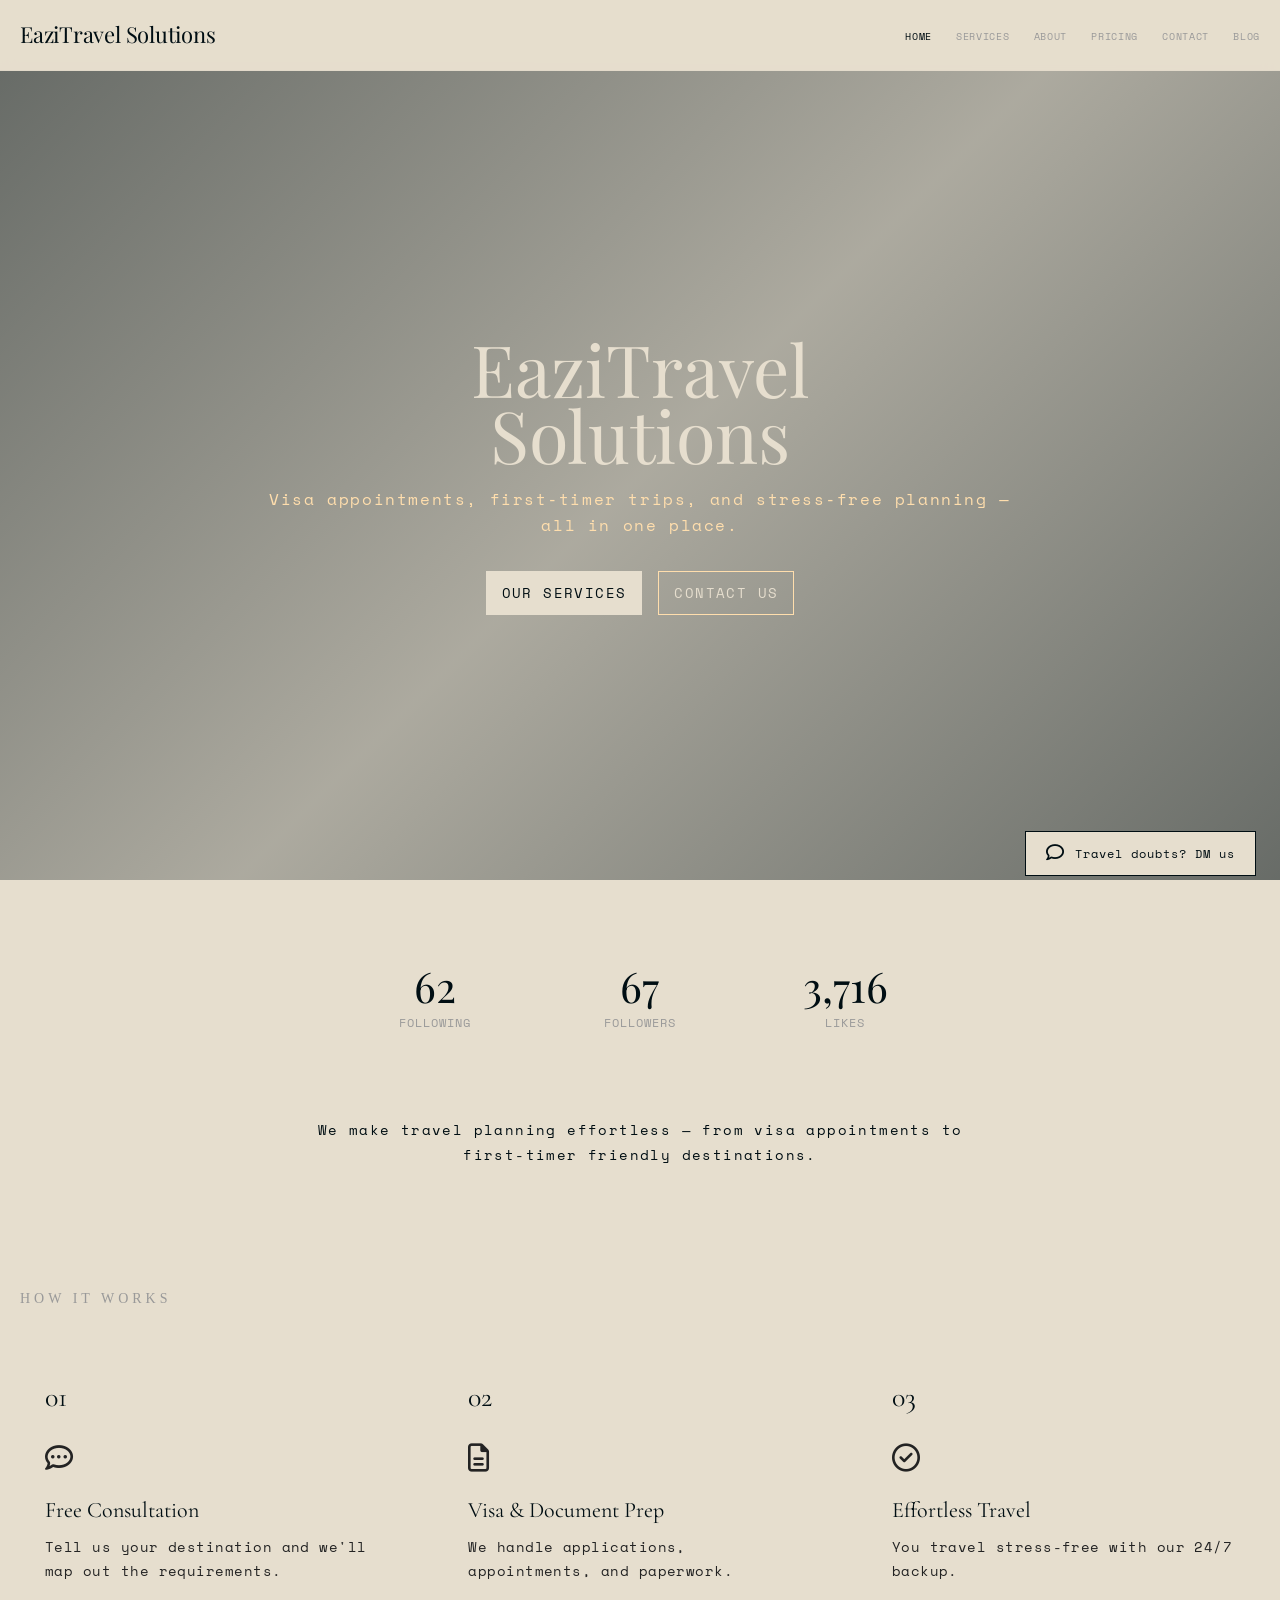
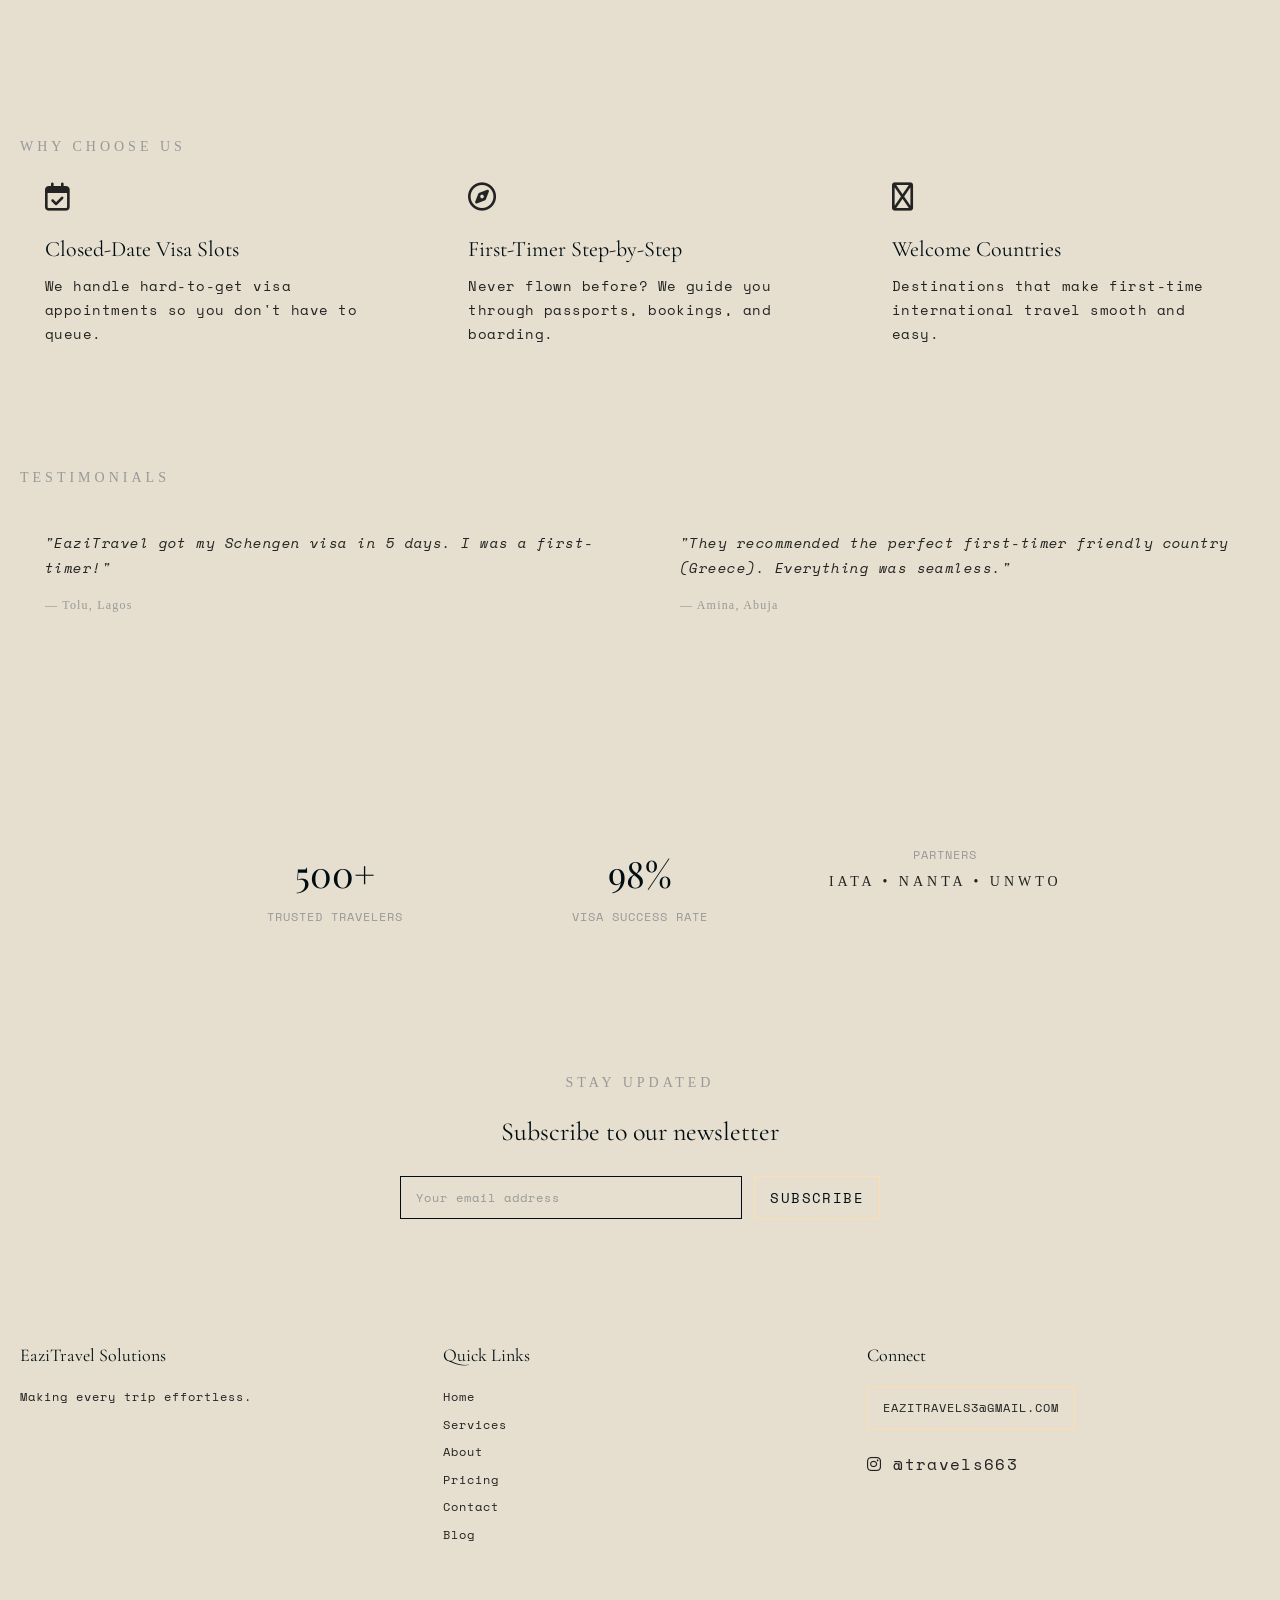
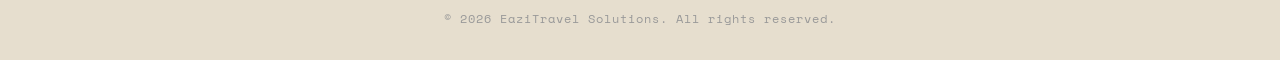
<file: index.html>
<!DOCTYPE html>
<html lang="en">
<head>
  <meta charset="UTF-8">
  <meta name="viewport" content="width=device-width, initial-scale=1.0">
  <title>EaziTravel Solutions — Travel Consultancy, Visa Appointments &amp; First-Timer Guidance</title>
  <meta name="description" content="EaziTravel Solutions: expert travel consultancy for first-timers. Visa appointments, closed-date bookings, and stress-free trip planning. Based in Lagos, serving global travelers.">
  <meta property="og:image" content="https://images.unsplash.com/photo-1778509391861-01926717d1fc?auto=format&fit=crop&w=1200&h=630&q=80">
  <link rel="stylesheet" href="https://cdnjs.cloudflare.com/ajax/libs/font-awesome/6.5.1/css/all.min.css">
  <link href="https://fonts.googleapis.com/css2?family=Playfair+Display:ital@0;1&family=Space+Mono&family=Cormorant+Garamond:ital@0;1&display=swap" rel="stylesheet">
  <link rel="stylesheet" href="styles.css">
  <script type="application/ld+json">
  {
    "@context": "https://schema.org",
    "@type": "LocalBusiness",
    "name": "EaziTravel Solutions",
    "description": "Travel & tour consultancy specializing in visa appointments, first-timer guidance, and stress-free trip planning.",
    "url": "https://eazitravelsolutions.com",
    "email": "Eazitravels3@gmail.com",
    "areaServed": "Nigeria",
    "contactPoint": {
      "@type": "ContactPoint",
      "contactType": "customer service",
      "email": "Eazitravels3@gmail.com"
    },
    "sameAs": [
      "https://instagram.com/travels663"
    ]
  }
  </script>
</head>
<body>

<header class="site-header">
  <nav class="navbar">
    <div class="logo"><a href="index.html">EaziTravel Solutions</a></div>
    <button class="hamburger" aria-label="Toggle navigation menu">
      <span></span>
      <span></span>
      <span></span>
    </button>
    <ul class="nav-links">
      <li><a href="index.html" class="active">Home</a></li>
      <li><a href="services.html">Services</a></li>
      <li><a href="about.html">About</a></li>
      <li><a href="pricing.html">Pricing</a></li>
      <li><a href="contact.html">Contact</a></li>
      <li><a href="blog.html">Blog</a></li>
    </ul>
  </nav>
</header>

<main class="page-wrapper">

  <!-- Hero -->
  <section class="hero" style="background-image: url('https://images.unsplash.com/photo-1755307739588-0bf45e1e1ed6?auto=format&fit=crop&w=1920&h=1080&q=80')">
    <div class="hero-content">
      <h1 class="hero-headline">EaziTravel<br>Solutions</h1>
      <p class="hero-subhead" style="color: var(--color-amber-glaze);">Visa appointments, first‑timer trips, and stress‑free planning — all in one place.</p>
      <div class="hero-actions">
        <a href="services.html" class="btn-filled btn-hero-filled">Our Services</a>
        <a href="contact.html" class="btn-outlined btn-hero-outlined">Contact Us</a>
      </div>
    </div>
  </section>

  <!-- Social Stats -->
  <div class="container">
    <div class="social-stats">
      <div class="stat-card">
        <div class="stat-number">62</div>
        <div class="stat-label">Following</div>
      </div>
      <div class="stat-card">
        <div class="stat-number">67</div>
        <div class="stat-label">Followers</div>
      </div>
      <div class="stat-card">
        <div class="stat-number">3,716</div>
        <div class="stat-label">Likes</div>
      </div>
    </div>
  </div>

  <!-- Intro -->
  <div class="container">
    <p class="intro-text">We make travel planning effortless — from visa appointments to first-timer friendly destinations.</p>
  </div>

  <!-- How It Works -->
  <section class="section">
    <div class="container">
      <div class="section-label">How It Works</div>
      <div class="steps-grid">
        <div class="step-card">
          <div class="step-number">01</div>
          <div class="feature-icon"><i class="fa-regular fa-comment-dots"></i></div>
          <h3 class="feature-title">Free Consultation</h3>
          <p class="feature-desc">Tell us your destination and we'll map out the requirements.</p>
        </div>
        <div class="step-card">
          <div class="step-number">02</div>
          <div class="feature-icon"><i class="fa-regular fa-file-lines"></i></div>
          <h3 class="feature-title">Visa &amp; Document Prep</h3>
          <p class="feature-desc">We handle applications, appointments, and paperwork.</p>
        </div>
        <div class="step-card">
          <div class="step-number">03</div>
          <div class="feature-icon"><i class="fa-regular fa-circle-check"></i></div>
          <h3 class="feature-title">Effortless Travel</h3>
          <p class="feature-desc">You travel stress-free with our 24/7 backup.</p>
        </div>
      </div>
    </div>
  </section>

  <!-- Why Choose Us -->
  <section class="section">
    <div class="container">
      <div class="section-label">Why Choose Us</div>
      <div class="features-grid">
        <div class="feature-card">
          <div class="feature-icon"><i class="fa-regular fa-calendar-check"></i></div>
          <h3 class="feature-title">Closed-Date Visa Slots</h3>
          <p class="feature-desc">We handle hard-to-get visa appointments so you don't have to queue.</p>
        </div>
        <div class="feature-card">
          <div class="feature-icon"><i class="fa-regular fa-compass"></i></div>
          <h3 class="feature-title">First-Timer Step-by-Step</h3>
          <p class="feature-desc">Never flown before? We guide you through passports, bookings, and boarding.</p>
        </div>
        <div class="feature-card">
          <div class="feature-icon"><i class="fa-regular fa-globe"></i></div>
          <h3 class="feature-title">Welcome Countries</h3>
          <p class="feature-desc">Destinations that make first-time international travel smooth and easy.</p>
        </div>
      </div>
    </div>
  </section>

  <!-- Testimonials -->
  <section class="section">
    <div class="container">
      <div class="section-label">Testimonials</div>
      <div class="testimonials-grid">
        <div class="testimonial-card">
          <p class="testimonial-quote">"EaziTravel got my Schengen visa in 5 days. I was a first-timer!"</p>
          <p class="testimonial-author">— Tolu, Lagos</p>
        </div>
        <div class="testimonial-card">
          <p class="testimonial-quote">"They recommended the perfect first-timer friendly country (Greece). Everything was seamless."</p>
          <p class="testimonial-author">— Amina, Abuja</p>
        </div>
      </div>
    </div>
  </section>

  <!-- Trust Banner -->
  <section class="section" style="padding-bottom:0;">
    <div class="container">
      <div class="trust-grid">
        <div class="trust-card">
          <div class="trust-number">500+</div>
          <div class="trust-label">Trusted Travelers</div>
        </div>
        <div class="trust-card">
          <div class="trust-number">98%</div>
          <div class="trust-label">Visa Success Rate</div>
        </div>
        <div class="trust-card">
          <div class="trust-label" style="margin-bottom:6px;">Partners</div>
          <div class="trust-partners">IATA &bull; NANTA &bull; UNWTO</div>
        </div>
      </div>
    </div>
  </section>

  <!-- Newsletter -->
  <section class="newsletter">
    <div class="container">
      <p class="newsletter-label">Stay Updated</p>
      <h2 class="newsletter-title">Subscribe to our newsletter</h2>
      <form class="newsletter-form" id="newsletterForm">
        <input type="email" placeholder="Your email address" required aria-label="Email address">
        <button type="submit" class="btn-outlined amber-link">Subscribe</button>
      </form>
    </div>
  </section>

</main>

<footer class="site-footer">
  <div class="container">
    <div class="footer-grid">
      <div class="footer-col">
        <h4>EaziTravel Solutions</h4>
        <p>Making every trip effortless.</p>
      </div>
      <div class="footer-col">
        <h4>Quick Links</h4>
        <div class="footer-links">
          <a href="index.html">Home</a>
          <a href="services.html">Services</a>
          <a href="about.html">About</a>
          <a href="pricing.html">Pricing</a>
          <a href="contact.html">Contact</a>
          <a href="blog.html">Blog</a>
        </div>
      </div>
      <div class="footer-col">
        <h4>Connect</h4>
        <a href="mailto:Eazitravels3@gmail.com" class="btn-outlined amber-link" style="display:inline-block;margin-bottom:12px;font-size:12px;">Eazitravels3@gmail.com</a>
        <a href="https://instagram.com/travels663" target="_blank" rel="noopener noreferrer" style="display:block;margin-top:8px;font-size:16px;"><i class="fa-brands fa-instagram"></i> @travels663</a>
      </div>
    </div>
    <div class="footer-bottom">
      &copy; 2026 EaziTravel Solutions. All rights reserved.
    </div>
  </div>
</footer>

<!-- Chat bubble -->
<div class="chat-bubble">
  <a href="https://instagram.com/travels663" target="_blank" rel="noopener noreferrer">
    <i class="fa-regular fa-comment"></i> Travel doubts? DM us
  </a>
</div>

<!-- Back to top -->
<button id="backToTop" class="back-to-top" aria-label="Back to top">
  <i class="fa-solid fa-arrow-up"></i>
</button>

<script src="script.js"></script>
</body>
</html>
</file>
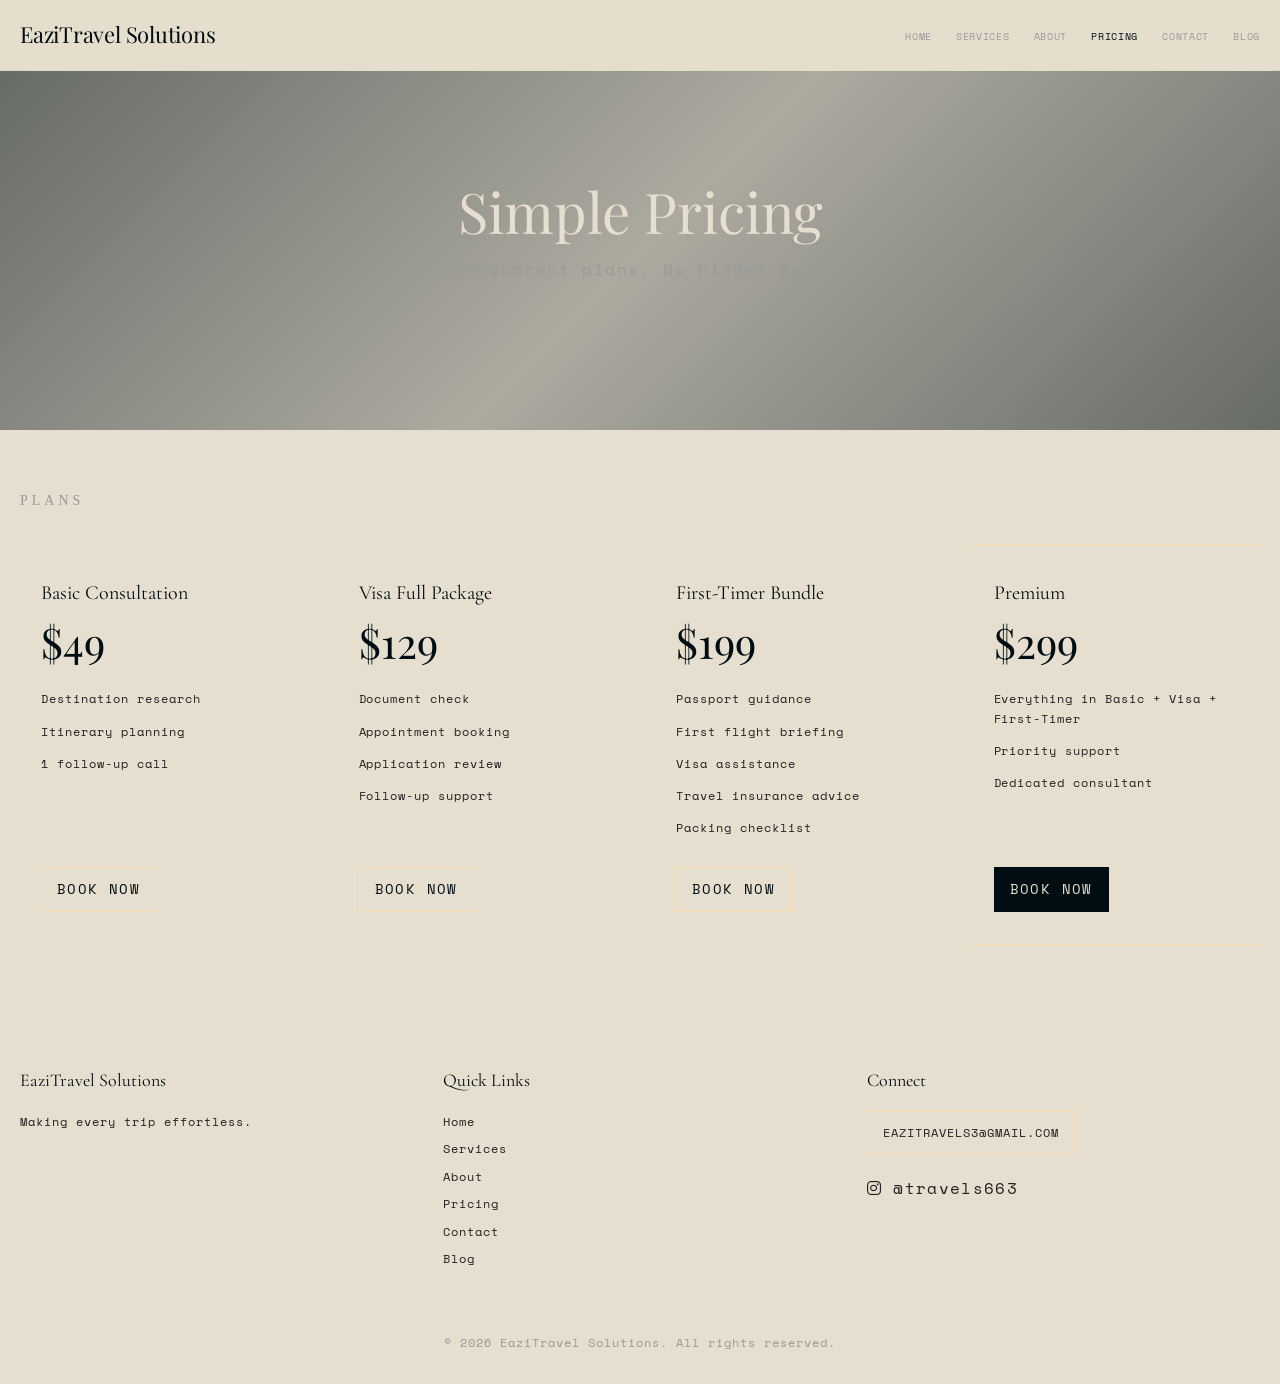
<file: pricing.html>
<!DOCTYPE html>
<html lang="en">
<head>
  <meta charset="UTF-8">
  <meta name="viewport" content="width=device-width, initial-scale=1.0">
  <title>Pricing — Plans for Every Traveler | EaziTravel Solutions</title>
  <meta name="description" content="Choose the right travel consultancy plan. Basic Consultation ($49), Visa Full Package ($129), First-Timer Bundle ($199), or Premium ($299).">
  <meta property="og:image" content="https://images.unsplash.com/photo-1488646953014-85cb44e25828?auto=format&fit=crop&w=1200&h=630&q=80">
  <link rel="stylesheet" href="https://cdnjs.cloudflare.com/ajax/libs/font-awesome/6.5.1/css/all.min.css">
  <link href="https://fonts.googleapis.com/css2?family=Playfair+Display:ital@0;1&family=Space+Mono&family=Cormorant+Garamond:ital@0;1&display=swap" rel="stylesheet">
  <link rel="stylesheet" href="styles.css">
</head>
<body>

<header class="site-header">
  <nav class="navbar">
    <div class="logo"><a href="index.html">EaziTravel Solutions</a></div>
    <button class="hamburger" aria-label="Toggle navigation menu">
      <span></span>
      <span></span>
      <span></span>
    </button>
    <ul class="nav-links">
      <li><a href="index.html">Home</a></li>
      <li><a href="services.html">Services</a></li>
      <li><a href="about.html">About</a></li>
      <li><a href="pricing.html" class="active">Pricing</a></li>
      <li><a href="contact.html">Contact</a></li>
      <li><a href="blog.html">Blog</a></li>
    </ul>
  </nav>
</header>

<main class="page-wrapper">

  <section class="hero hero-smaller" style="background-image: url('https://images.unsplash.com/photo-1488646953014-85cb44e25828?auto=format&fit=crop&w=1600&h=600&q=80')">
    <div class="hero-content">
      <h1 class="hero-headline">Simple Pricing</h1>
      <p class="hero-subhead">Transparent plans. No hidden fees.</p>
    </div>
  </section>

  <section class="section">
    <div class="container">
      <div class="section-label">Plans</div>
      <div class="pricing-grid">
        <!-- Basic -->
        <div class="pricing-card">
          <h3 class="pricing-card-title">Basic Consultation</h3>
          <div class="pricing-price">$49</div>
          <ul class="pricing-features">
            <li>Destination research</li>
            <li>Itinerary planning</li>
            <li>1 follow-up call</li>
          </ul>
          <a href="contact.html" class="btn-outlined amber-link">Book Now</a>
        </div>

        <!-- Visa Full -->
        <div class="pricing-card">
          <h3 class="pricing-card-title">Visa Full Package</h3>
          <div class="pricing-price">$129</div>
          <ul class="pricing-features">
            <li>Document check</li>
            <li>Appointment booking</li>
            <li>Application review</li>
            <li>Follow-up support</li>
          </ul>
          <a href="contact.html" class="btn-outlined amber-link">Book Now</a>
        </div>

        <!-- First-Timer Bundle -->
        <div class="pricing-card">
          <h3 class="pricing-card-title">First-Timer Bundle</h3>
          <div class="pricing-price">$199</div>
          <ul class="pricing-features">
            <li>Passport guidance</li>
            <li>First flight briefing</li>
            <li>Visa assistance</li>
            <li>Travel insurance advice</li>
            <li>Packing checklist</li>
          </ul>
          <a href="contact.html" class="btn-outlined amber-link">Book Now</a>
        </div>

        <!-- Premium (featured) -->
        <div class="pricing-card featured">
          <h3 class="pricing-card-title">Premium</h3>
          <div class="pricing-price">$299</div>
          <ul class="pricing-features">
            <li>Everything in Basic + Visa + First-Timer</li>
            <li>Priority support</li>
            <li>Dedicated consultant</li>
          </ul>
          <a href="contact.html" class="btn-filled amber-link">Book Now</a>
        </div>
      </div>
    </div>
  </section>

</main>

<footer class="site-footer">
  <div class="container">
    <div class="footer-grid">
      <div class="footer-col">
        <h4>EaziTravel Solutions</h4>
        <p>Making every trip effortless.</p>
      </div>
      <div class="footer-col">
        <h4>Quick Links</h4>
        <div class="footer-links">
          <a href="index.html">Home</a>
          <a href="services.html">Services</a>
          <a href="about.html">About</a>
          <a href="pricing.html">Pricing</a>
          <a href="contact.html">Contact</a>
          <a href="blog.html">Blog</a>
        </div>
      </div>
      <div class="footer-col">
        <h4>Connect</h4>
        <a href="mailto:Eazitravels3@gmail.com" class="btn-outlined amber-link" style="display:inline-block;margin-bottom:12px;font-size:12px;">Eazitravels3@gmail.com</a>
        <a href="https://instagram.com/travels663" target="_blank" rel="noopener noreferrer" style="display:block;margin-top:8px;font-size:16px;"><i class="fa-brands fa-instagram"></i> @travels663</a>
      </div>
    </div>
    <div class="footer-bottom">
      &copy; 2026 EaziTravel Solutions. All rights reserved.
    </div>
  </div>
</footer>

<!-- Back to top -->
<button id="backToTop" class="back-to-top" aria-label="Back to top">
  <i class="fa-solid fa-arrow-up"></i>
</button>

<script src="script.js"></script>
</body>
</html>
</file>
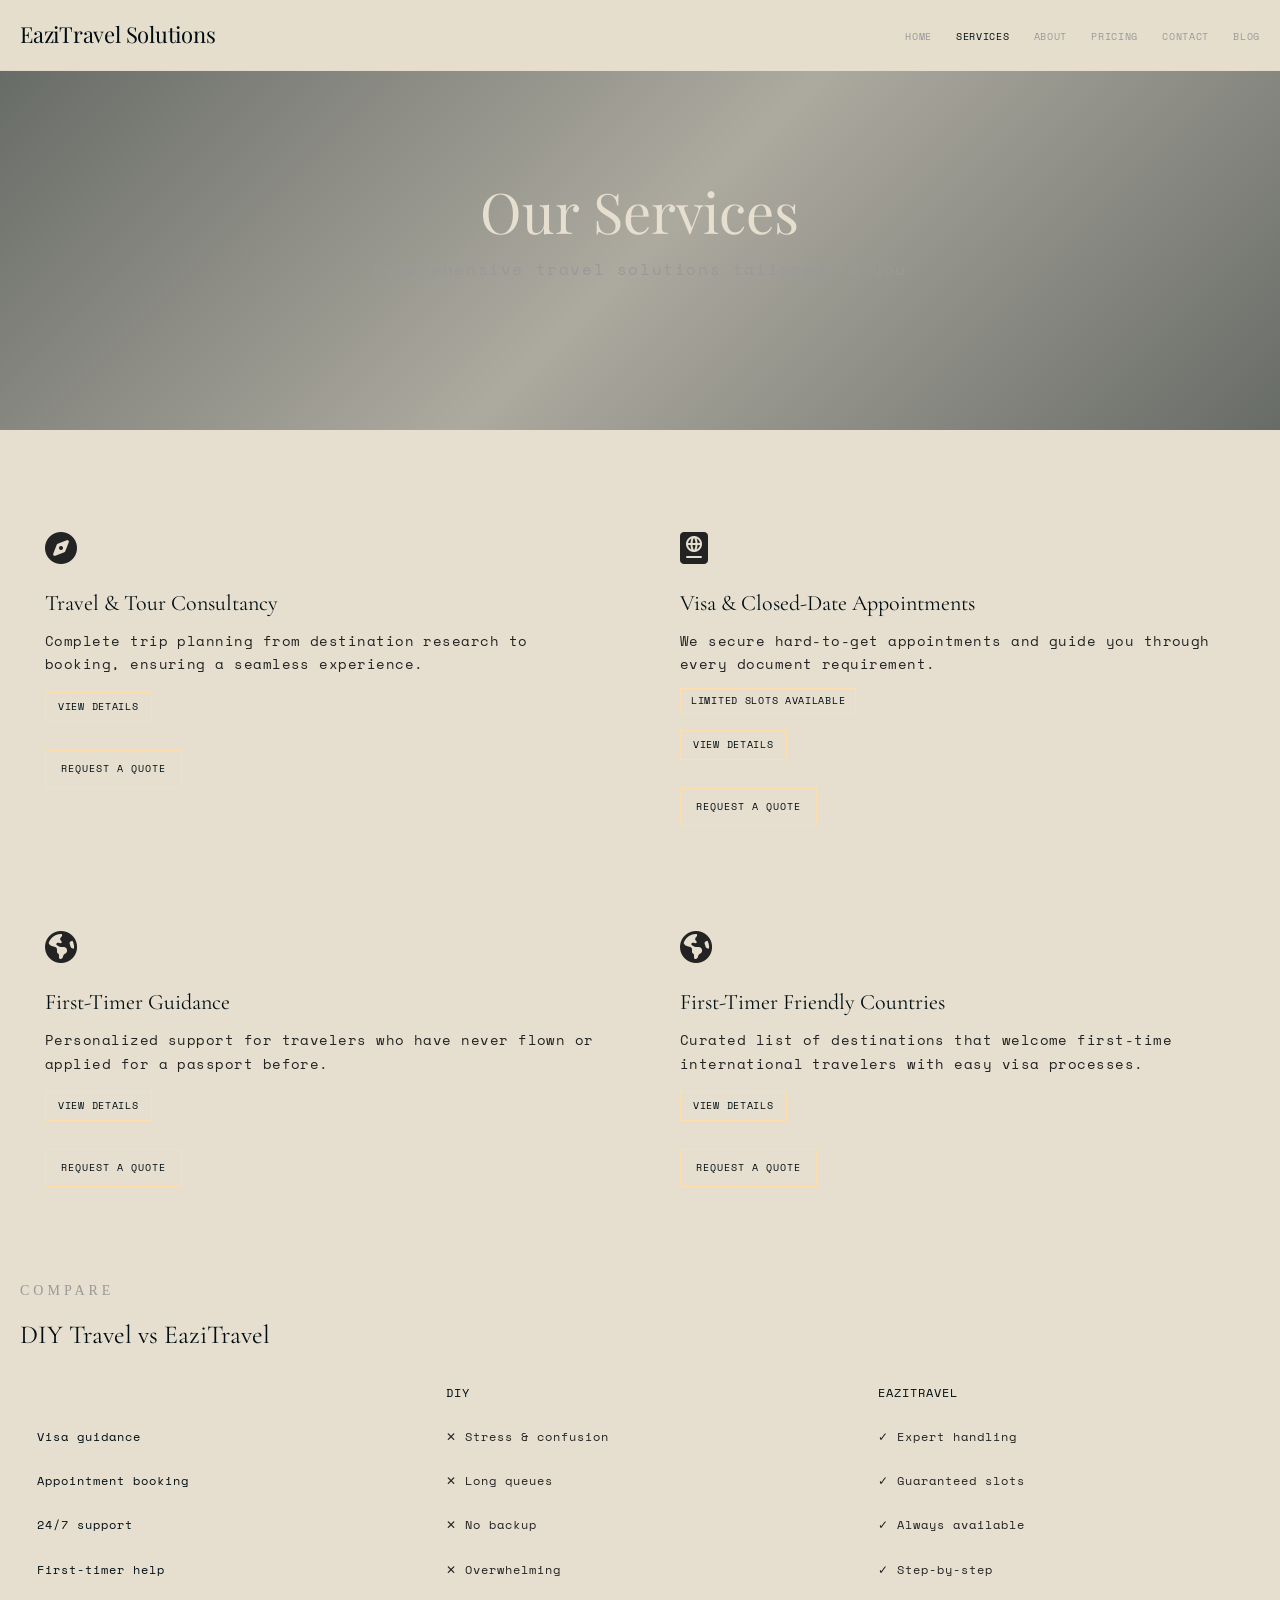
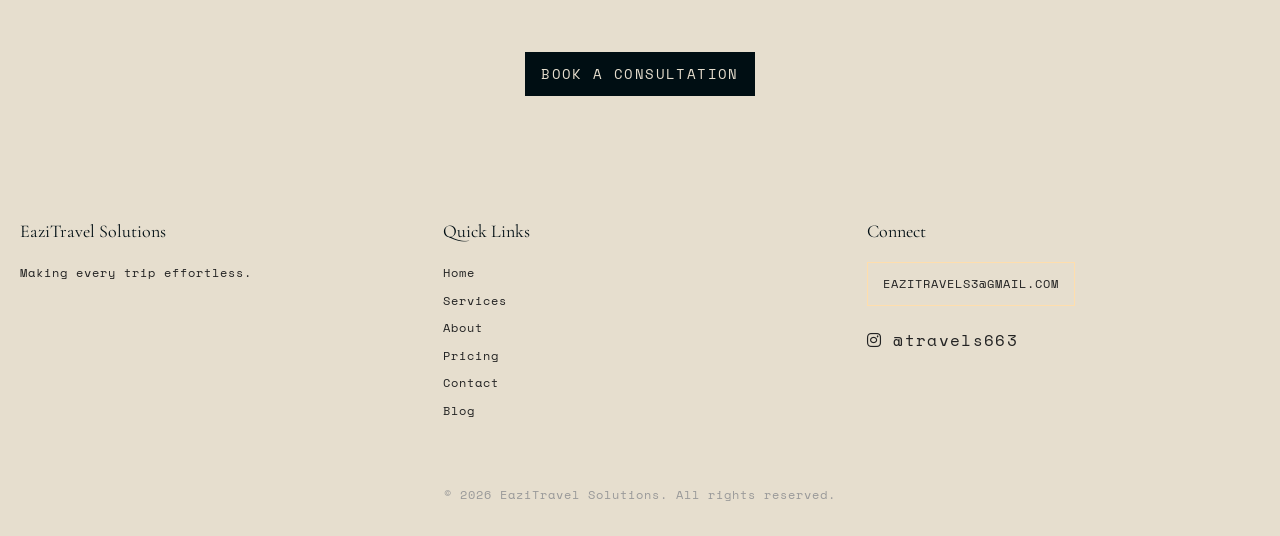
<file: services.html>
<!DOCTYPE html>
<html lang="en">
<head>
  <meta charset="UTF-8">
  <meta name="viewport" content="width=device-width, initial-scale=1.0">
  <title>Our Services — Visa, Tour Consultancy &amp; First-Timer Travel | EaziTravel Solutions</title>
  <meta name="description" content="Explore EaziTravel Solutions' services: travel consultancy, visa & closed-date appointments, first-timer guidance, and first-timer friendly country recommendations.">
  <meta property="og:image" content="https://images.unsplash.com/photo-1528127269322-539801943592?auto=format&fit=crop&w=1200&h=630&q=80">
  <link rel="stylesheet" href="https://cdnjs.cloudflare.com/ajax/libs/font-awesome/6.5.1/css/all.min.css">
  <link href="https://fonts.googleapis.com/css2?family=Playfair+Display:ital@0;1&family=Space+Mono&family=Cormorant+Garamond:ital@0;1&display=swap" rel="stylesheet">
  <link rel="stylesheet" href="styles.css">
</head>
<body>

<header class="site-header">
  <nav class="navbar">
    <div class="logo"><a href="index.html">EaziTravel Solutions</a></div>
    <button class="hamburger" aria-label="Toggle navigation menu">
      <span></span>
      <span></span>
      <span></span>
    </button>
    <ul class="nav-links">
      <li><a href="index.html">Home</a></li>
      <li><a href="services.html" class="active">Services</a></li>
      <li><a href="about.html">About</a></li>
      <li><a href="pricing.html">Pricing</a></li>
      <li><a href="contact.html">Contact</a></li>
      <li><a href="blog.html">Blog</a></li>
    </ul>
  </nav>
</header>

<main class="page-wrapper">

  <section class="hero hero-smaller" style="background-image: url('https://images.unsplash.com/photo-1528127269322-539801943592?auto=format&fit=crop&w=1600&h=600&q=80')">
    <div class="hero-content">
      <h1 class="hero-headline">Our Services</h1>
      <p class="hero-subhead">Comprehensive travel solutions tailored to you</p>
    </div>
  </section>

  <section class="section">
    <div class="container">
      <div class="services-grid">
        <!-- Service 1 -->
        <div class="service-card">
          <div class="service-icon"><i class="fa-solid fa-compass"></i></div>
          <h3 class="service-title">Travel &amp; Tour Consultancy</h3>
          <p class="service-desc">Complete trip planning from destination research to booking, ensuring a seamless experience.</p>
          <details class="service-details">
            <summary>View details</summary>
            <div class="details-content">
              <p><strong>What's included:</strong> Destination research, itinerary planning, booking assistance.</p>
              <p><strong>Timeline:</strong> 2–5 business days</p>
              <p><strong>Price from:</strong> $49</p>
            </div>
          </details>
          <a href="contact.html" class="btn-outlined amber-link" style="margin-top:var(--spacing-16);font-size:var(--text-caption);">Request a Quote</a>
        </div>

        <!-- Service 2 -->
        <div class="service-card">
          <div class="service-icon"><i class="fa-solid fa-passport"></i></div>
          <h3 class="service-title">Visa &amp; Closed-Date Appointments</h3>
          <p class="service-desc">We secure hard-to-get appointments and guide you through every document requirement.</p>
          <span class="limited-badge amber-link">Limited slots available</span>
          <details class="service-details">
            <summary>View details</summary>
            <div class="details-content">
              <p><strong>What's included:</strong> Document checklist, application review, appointment booking, follow-up support.</p>
              <p><strong>Timeline:</strong> 3–10 business days</p>
              <p><strong>Price from:</strong> $129</p>
            </div>
          </details>
          <a href="contact.html" class="btn-outlined amber-link" style="margin-top:var(--spacing-16);font-size:var(--text-caption);">Request a Quote</a>
        </div>

        <!-- Service 3 -->
        <div class="service-card">
          <div class="service-icon"><i class="fa-solid fa-globe-americas"></i></div>
          <h3 class="service-title">First-Timer Guidance</h3>
          <p class="service-desc">Personalized support for travelers who have never flown or applied for a passport before.</p>
          <details class="service-details">
            <summary>View details</summary>
            <div class="details-content">
              <p><strong>What's included:</strong> Passport assistance, first flight briefing, travel insurance advice, packing checklist.</p>
              <p><strong>Timeline:</strong> 1–3 business days</p>
              <p><strong>Price from:</strong> $79</p>
            </div>
          </details>
          <a href="contact.html" class="btn-outlined amber-link" style="margin-top:var(--spacing-16);font-size:var(--text-caption);">Request a Quote</a>
        </div>

        <!-- Service 4 -->
        <div class="service-card">
          <div class="service-icon"><i class="fa-solid fa-earth-americas"></i></div>
          <h3 class="service-title">First-Timer Friendly Countries</h3>
          <p class="service-desc">Curated list of destinations that welcome first-time international travelers with easy visa processes.</p>
          <details class="service-details">
            <summary>View details</summary>
            <div class="details-content">
              <p><strong>What's included:</strong> Curated country list, visa requirement summary, cultural tips, accommodation recommendations.</p>
              <p><strong>Timeline:</strong> Instant download</p>
              <p><strong>Price from:</strong> $29</p>
            </div>
          </details>
          <a href="contact.html" class="btn-outlined amber-link" style="margin-top:var(--spacing-16);font-size:var(--text-caption);">Request a Quote</a>
        </div>
      </div>

      <!-- Comparison Table -->
      <div class="comparison-section">
        <div class="section-label">Compare</div>
        <h2 class="section-title">DIY Travel vs EaziTravel</h2>
        <table class="comparison-table">
          <thead>
            <tr>
              <th></th>
              <th>DIY</th>
              <th>EaziTravel</th>
            </tr>
          </thead>
          <tbody>
            <tr>
              <td>Visa guidance</td>
              <td>&#10005; Stress &amp; confusion</td>
              <td>&#10003; Expert handling</td>
            </tr>
            <tr>
              <td>Appointment booking</td>
              <td>&#10005; Long queues</td>
              <td>&#10003; Guaranteed slots</td>
            </tr>
            <tr>
              <td>24/7 support</td>
              <td>&#10005; No backup</td>
              <td>&#10003; Always available</td>
            </tr>
            <tr>
              <td>First-timer help</td>
              <td>&#10005; Overwhelming</td>
              <td>&#10003; Step-by-step</td>
            </tr>
          </tbody>
        </table>
      </div>

      <div class="cta-center">
        <a href="contact.html" class="btn-filled amber-link">Book a Consultation</a>
      </div>
    </div>
  </section>

</main>

<footer class="site-footer">
  <div class="container">
    <div class="footer-grid">
      <div class="footer-col">
        <h4>EaziTravel Solutions</h4>
        <p>Making every trip effortless.</p>
      </div>
      <div class="footer-col">
        <h4>Quick Links</h4>
        <div class="footer-links">
          <a href="index.html">Home</a>
          <a href="services.html">Services</a>
          <a href="about.html">About</a>
          <a href="pricing.html">Pricing</a>
          <a href="contact.html">Contact</a>
          <a href="blog.html">Blog</a>
        </div>
      </div>
      <div class="footer-col">
        <h4>Connect</h4>
        <a href="mailto:Eazitravels3@gmail.com" class="btn-outlined amber-link" style="display:inline-block;margin-bottom:12px;font-size:12px;">Eazitravels3@gmail.com</a>
        <a href="https://instagram.com/travels663" target="_blank" rel="noopener noreferrer" style="display:block;margin-top:8px;font-size:16px;"><i class="fa-brands fa-instagram"></i> @travels663</a>
      </div>
    </div>
    <div class="footer-bottom">
      &copy; 2026 EaziTravel Solutions. All rights reserved.
    </div>
  </div>
</footer>

<!-- Back to top -->
<button id="backToTop" class="back-to-top" aria-label="Back to top">
  <i class="fa-solid fa-arrow-up"></i>
</button>

<script src="script.js"></script>
</body>
</html>
</file>
<file: styles.css>
:root {
  --color-parchment: #e6dece;
  --color-deep-charcoal: #000e13;
  --color-ebony: #232323;
  --color-linen: #999999;
  --color-amber-glaze: #ffdead;

  --font-voyage: 'Playfair Display', 'Voyage', 'Georgia', serif;
  --font-gtsectradisplay: 'Cormorant Garamond', 'GTSectraDisplay', 'Georgia', serif;
  --font-times: 'Times New Roman', 'Times', serif;
  --font-gt-pressura-mono: 'Space Mono', 'GT Pressura Mono', 'Courier New', monospace;

  --text-caption: 10px;
  --text-body-sm: 12px;
  --text-body: 14px;
  --text-body-lg: 16px;

  --spacing-12: 12px;
  --spacing-16: 16px;
  --spacing-20: 20px;
  --spacing-24: 24px;
  --spacing-32: 32px;
  --spacing-60: 60px;

  --page-max-width: 1320px;
  --section-gap: 30px;
  --card-padding: 15px;
  --element-gap: 16px;

  --radius-cards: 0px;
  --radius-buttons: 0px;
}

*, *::before, *::after {
  margin: 0;
  padding: 0;
  box-sizing: border-box;
}

html {
  scroll-behavior: smooth;
}

body {
  background-color: var(--color-parchment);
  color: var(--color-deep-charcoal);
  font-family: var(--font-gt-pressura-mono);
  font-size: var(--text-body);
  line-height: 1.6;
  -webkit-font-smoothing: antialiased;
  -moz-osx-font-smoothing: grayscale;
}

img {
  max-width: 100%;
  height: auto;
  display: block;
}

a {
  color: inherit;
  text-decoration: none;
}

ul {
  list-style: none;
}

.container {
  max-width: var(--page-max-width);
  margin: 0 auto;
  padding: 0 20px;
}

.page-wrapper {
  padding-top: 70px;
}

/* --- Navigation --- */
.site-header {
  position: fixed;
  top: 0;
  left: 0;
  width: 100%;
  z-index: 1000;
  background: rgba(230, 222, 206, 0.92);
  backdrop-filter: blur(8px);
  -webkit-backdrop-filter: blur(8px);
  border-bottom: 1px solid transparent;
}

.navbar {
  max-width: var(--page-max-width);
  margin: 0 auto;
  padding: 0 20px;
  display: flex;
  align-items: center;
  justify-content: space-between;
  height: 70px;
}

.logo a {
  font-family: var(--font-voyage);
  font-size: 22px;
  font-weight: 400;
  color: var(--color-deep-charcoal);
  letter-spacing: -0.01em;
}

.nav-links {
  display: flex;
  align-items: center;
  gap: var(--spacing-24);
}

.nav-links a {
  font-family: var(--font-gt-pressura-mono);
  font-size: var(--text-caption);
  font-weight: 400;
  letter-spacing: 0.071em;
  text-transform: uppercase;
  color: var(--color-linen);
  transition: color 0.2s ease;
}

.nav-links a.active {
  color: var(--color-deep-charcoal);
}

.nav-links a:hover {
  color: var(--color-deep-charcoal);
}

.hamburger {
  display: none;
  flex-direction: column;
  gap: 5px;
  cursor: pointer;
  background: none;
  border: none;
  padding: 5px;
}

.hamburger span {
  display: block;
  width: 24px;
  height: 1.5px;
  background: var(--color-deep-charcoal);
  transition: all 0.3s ease;
}

/* --- Hero Section --- */
.hero {
  position: relative;
  min-height: 90vh;
  display: flex;
  align-items: center;
  justify-content: center;
  text-align: center;
  background-size: cover;
  background-position: center;
  background-attachment: fixed;
  overflow: hidden;
}

.hero::before {
  content: '';
  position: absolute;
  inset: 0;
  background: linear-gradient(
    135deg,
    rgba(0, 14, 19, 0.55) 0%,
    rgba(0, 14, 19, 0.25) 50%,
    rgba(0, 14, 19, 0.55) 100%
  );
  z-index: 1;
}

.hero-content {
  position: relative;
  z-index: 2;
  max-width: 800px;
  padding: 0 20px;
}

.hero-headline {
  font-family: var(--font-voyage);
  font-size: clamp(38px, 8vw, 72px);
  font-weight: 400;
  line-height: 0.92;
  color: var(--color-parchment);
  margin-bottom: var(--spacing-20);
  animation: breathe 8s ease-in-out infinite;
}

.hero-subhead {
  font-family: var(--font-gt-pressura-mono);
  font-size: var(--text-body-lg);
  letter-spacing: 0.1em;
  color: var(--color-linen);
  margin-bottom: var(--spacing-32);
}

.hero-actions {
  display: flex;
  gap: var(--spacing-16);
  justify-content: center;
  flex-wrap: wrap;
}

.hero-smaller {
  min-height: 40vh;
}

.hero-smaller .hero-headline {
  font-size: clamp(32px, 6vw, 56px);
}

/* --- Buttons --- */
.btn-filled {
  display: inline-block;
  background: var(--color-deep-charcoal);
  color: var(--color-parchment);
  font-family: var(--font-gt-pressura-mono);
  font-size: var(--text-body);
  letter-spacing: 0.1em;
  padding: 10px 15px;
  border: 1px solid var(--color-deep-charcoal);
  border-radius: var(--radius-buttons);
  cursor: pointer;
  transition: all 0.25s ease;
  text-transform: uppercase;
}

.btn-filled:hover {
  background: var(--color-ebony);
  border-color: var(--color-amber-glaze);
}

.btn-outlined {
  display: inline-block;
  background: transparent;
  color: var(--color-deep-charcoal);
  font-family: var(--font-gt-pressura-mono);
  font-size: var(--text-body);
  letter-spacing: 0.1em;
  padding: 10px 15px;
  border: 1px solid var(--color-amber-glaze);
  border-radius: var(--radius-buttons);
  cursor: pointer;
  transition: all 0.25s ease;
  text-transform: uppercase;
}

.btn-outlined:hover {
  background: var(--color-amber-glaze);
}

.btn-hero-filled {
  background: var(--color-parchment);
  color: var(--color-deep-charcoal);
  border-color: var(--color-parchment);
}

.btn-hero-filled:hover {
  background: var(--color-amber-glaze);
  border-color: var(--color-amber-glaze);
}

.btn-hero-outlined {
  color: var(--color-parchment);
  border-color: var(--color-amber-glaze);
}

.btn-hero-outlined:hover {
  background: var(--color-amber-glaze);
  color: var(--color-deep-charcoal);
}

/* --- Amber Link with slide-in underline --- */
.amber-link {
  position: relative;
  text-decoration: none;
  display: inline-block;
}

.amber-link::after {
  content: '';
  position: absolute;
  bottom: -2px;
  left: 0;
  width: 0;
  height: 1px;
  background: var(--color-amber-glaze);
  transition: width 0.3s ease;
}

.amber-link:hover::after {
  width: 100%;
}

/* --- Section Styles --- */
.section {
  padding: var(--spacing-60) 0;
}

.section-label {
  font-family: var(--font-times);
  font-size: var(--text-body);
  letter-spacing: 0.286em;
  text-transform: uppercase;
  color: var(--color-linen);
  margin-bottom: var(--spacing-16);
}

.section-title {
  font-family: var(--font-gtsectradisplay);
  font-size: 26px;
  font-weight: 400;
  line-height: 1.2;
  color: var(--color-deep-charcoal);
  margin-bottom: var(--spacing-20);
}

/* --- Ghost Card --- */
.ghost-card {
  background: transparent;
  border: 1px solid transparent;
  border-radius: var(--radius-cards);
  padding: 0 var(--spacing-24);
  padding-top: 0;
  padding-bottom: 0;
  transition: border-color 0.3s ease;
}

.ghost-card:hover {
  border-color: var(--color-parchment);
}

/* --- Social Stats --- */
.social-stats {
  display: grid;
  grid-template-columns: repeat(3, 1fr);
  gap: var(--element-gap);
  margin: var(--spacing-60) auto;
  max-width: 600px;
}

.stat-card {
  text-align: center;
  padding: var(--spacing-24) var(--spacing-16);
  border: 1px solid transparent;
  transition: border-color 0.3s ease;
  background: transparent;
}

.stat-card:hover {
  border-color: var(--color-parchment);
}

.stat-number {
  font-family: var(--font-voyage);
  font-size: 42px;
  font-weight: 400;
  line-height: 1;
  color: var(--color-deep-charcoal);
}

.stat-label {
  font-family: var(--font-gt-pressura-mono);
  font-size: var(--text-body-sm);
  letter-spacing: 0.083em;
  color: var(--color-linen);
  margin-top: 6px;
  text-transform: uppercase;
}

/* --- Intro Paragraph --- */
.intro-text {
  max-width: 680px;
  margin: 0 auto var(--spacing-60);
  text-align: center;
  font-family: var(--font-gt-pressura-mono);
  font-size: var(--text-body);
  letter-spacing: 0.1em;
  color: var(--color-deep-charcoal);
  line-height: 1.8;
}

/* --- Why Choose Us / Features Grid --- */
.features-grid {
  display: grid;
  grid-template-columns: repeat(3, 1fr);
  gap: var(--section-gap);
}

.feature-card {
  padding: 0 var(--spacing-24);
  border: 1px solid transparent;
  border-radius: var(--radius-cards);
  transition: border-color 0.3s ease;
}

.feature-card:hover {
  border-color: var(--color-parchment);
}

.feature-icon {
  font-size: 28px;
  color: var(--color-ebony);
  margin-bottom: var(--spacing-16);
}

.feature-title {
  font-family: var(--font-gtsectradisplay);
  font-size: 22px;
  font-weight: 400;
  line-height: 1.2;
  margin-bottom: var(--spacing-12);
}

.feature-desc {
  font-family: var(--font-gt-pressura-mono);
  font-size: var(--text-body);
  letter-spacing: 0.033em;
  color: var(--color-ebony);
  line-height: 1.7;
}

/* --- Testimonials --- */
.testimonials-grid {
  display: grid;
  grid-template-columns: 1fr 1fr;
  gap: var(--section-gap);
}

.testimonial-card {
  padding: var(--spacing-24);
  border: 1px solid var(--color-parchment);
  border-radius: var(--radius-cards);
}

.testimonial-quote {
  font-family: var(--font-gt-pressura-mono);
  font-size: var(--text-body);
  font-style: italic;
  letter-spacing: 0.033em;
  line-height: 1.8;
  margin-bottom: var(--spacing-16);
  color: var(--color-ebony);
}

.testimonial-author {
  font-family: var(--font-times);
  font-size: var(--text-body-sm);
  letter-spacing: 0.1em;
  color: var(--color-linen);
}

/* --- Newsletter --- */
.newsletter {
  text-align: center;
  padding: var(--spacing-60) 0;
  border-top: 1px solid var(--color-parchment);
  border-bottom: 1px solid var(--color-parchment);
}

.newsletter-label {
  font-family: var(--font-times);
  font-size: var(--text-body);
  letter-spacing: 0.286em;
  text-transform: uppercase;
  color: var(--color-linen);
  margin-bottom: var(--spacing-16);
}

.newsletter-title {
  font-family: var(--font-gtsectradisplay);
  font-size: 26px;
  font-weight: 400;
  margin-bottom: var(--spacing-24);
}

.newsletter-form {
  display: flex;
  gap: var(--spacing-12);
  justify-content: center;
  max-width: 480px;
  margin: 0 auto;
}

.newsletter-form input[type="email"] {
  flex: 1;
  font-family: var(--font-gt-pressura-mono);
  font-size: var(--text-body-sm);
  padding: 10px 15px;
  border: 1px solid var(--color-deep-charcoal);
  border-radius: var(--radius-buttons);
  background: transparent;
  color: var(--color-deep-charcoal);
  outline: none;
  transition: border-color 0.3s ease;
}

.newsletter-form input[type="email"]:focus {
  border-color: var(--color-amber-glaze);
}

.newsletter-form input[type="email"]::placeholder {
  color: var(--color-linen);
  font-family: var(--font-gt-pressura-mono);
  font-size: var(--text-body-sm);
  letter-spacing: 0.083em;
}

/* --- Footer --- */
.site-footer {
  background: var(--color-parchment);
  padding: var(--spacing-60) 0 var(--spacing-32);
  border-top: 1px solid var(--color-parchment);
}

.footer-grid {
  display: grid;
  grid-template-columns: 1fr 1fr 1fr;
  gap: var(--section-gap);
  margin-bottom: var(--spacing-32);
}

.footer-col h4 {
  font-family: var(--font-gtsectradisplay);
  font-size: 18px;
  font-weight: 400;
  margin-bottom: var(--spacing-16);
}

.footer-col p,
.footer-col a {
  font-family: var(--font-gt-pressura-mono);
  font-size: var(--text-body-sm);
  letter-spacing: 0.083em;
  color: var(--color-ebony);
  line-height: 1.8;
  display: block;
}

.footer-links a {
  margin-bottom: 6px;
  transition: color 0.2s ease;
}

.footer-links a:hover {
  color: var(--color-deep-charcoal);
}

.footer-bottom {
  text-align: center;
  padding-top: var(--spacing-24);
  border-top: 1px solid var(--color-parchment);
  font-family: var(--font-gt-pressura-mono);
  font-size: var(--text-body-sm);
  letter-spacing: 0.083em;
  color: var(--color-linen);
}

/* --- Services Page --- */
.services-grid {
  display: grid;
  grid-template-columns: repeat(2, 1fr);
  gap: var(--section-gap);
}

.service-card {
  padding: var(--spacing-32) var(--spacing-24);
  border: 1px solid transparent;
  border-radius: var(--radius-cards);
  transition: border-color 0.3s ease;
  position: relative;
}

.service-card:hover {
  border-color: var(--color-parchment);
}

.service-icon {
  font-size: 32px;
  color: var(--color-ebony);
  margin-bottom: var(--spacing-16);
}

.service-title {
  font-family: var(--font-gtsectradisplay);
  font-size: 22px;
  font-weight: 400;
  line-height: 1.2;
  margin-bottom: var(--spacing-12);
}

.service-desc {
  font-family: var(--font-gt-pressura-mono);
  font-size: var(--text-body);
  letter-spacing: 0.033em;
  color: var(--color-ebony);
  line-height: 1.7;
}

.limited-badge {
  display: inline-block;
  border: 1px solid var(--color-amber-glaze);
  padding: 4px 10px;
  font-family: var(--font-gt-pressura-mono);
  font-size: var(--text-caption);
  letter-spacing: 0.071em;
  text-transform: uppercase;
  color: var(--color-deep-charcoal);
  margin-top: var(--spacing-12);
}

.cta-center {
  text-align: center;
  margin-top: var(--spacing-60);
}

/* --- About Page --- */
.split-layout {
  display: grid;
  grid-template-columns: 1fr 1fr;
  gap: var(--spacing-60);
  align-items: center;
}

.split-text .section-title {
  font-family: var(--font-voyage);
  font-size: clamp(32px, 5vw, 48px);
  font-weight: 400;
  line-height: 1;
  margin-bottom: var(--spacing-24);
}

.split-text p {
  font-family: var(--font-gt-pressura-mono);
  font-size: var(--text-body);
  letter-spacing: 0.033em;
  line-height: 1.8;
  color: var(--color-ebony);
  margin-bottom: var(--spacing-20);
}

.split-image img {
  width: 100%;
  aspect-ratio: 4 / 3;
  object-fit: cover;
  background-color: var(--color-ebony);
}

.country-grid {
  display: grid;
  grid-template-columns: repeat(4, 1fr);
  gap: var(--element-gap);
}

.country-card {
  text-align: center;
  padding: 0 var(--spacing-16);
}

.country-card .country-img {
  width: 100%;
  aspect-ratio: 1;
  object-fit: cover;
  margin-bottom: var(--spacing-12);
  background-color: var(--color-ebony);
}

.country-name {
  font-family: var(--font-gtsectradisplay);
  font-size: 20px;
  font-weight: 400;
}

/* --- Team --- */
.team-grid {
  display: grid;
  grid-template-columns: repeat(3, 1fr);
  gap: var(--section-gap);
}

.team-card {
  text-align: center;
}

.team-card img {
  width: 100%;
  aspect-ratio: 1;
  object-fit: cover;
  margin-bottom: var(--spacing-16);
  background-color: var(--color-ebony);
}

.team-name {
  font-family: var(--font-voyage);
  font-size: 22px;
  font-weight: 400;
  margin-bottom: 4px;
}

.team-role {
  font-family: var(--font-gt-pressura-mono);
  font-size: var(--text-body-sm);
  letter-spacing: 0.083em;
  color: var(--color-linen);
  text-transform: uppercase;
}

/* --- Contact Page --- */
.contact-layout {
  display: grid;
  grid-template-columns: 1fr 1fr;
  gap: var(--spacing-60);
}

.contact-headline {
  font-family: var(--font-voyage);
  font-size: clamp(36px, 5vw, 56px);
  font-weight: 400;
  line-height: 1;
  margin-bottom: var(--spacing-32);
}

.form-group {
  margin-bottom: var(--spacing-20);
}

.form-group label {
  display: block;
  font-family: var(--font-gt-pressura-mono);
  font-size: var(--text-body-sm);
  letter-spacing: 0.083em;
  text-transform: uppercase;
  margin-bottom: 6px;
  color: var(--color-ebony);
}

.form-group input,
.form-group textarea {
  width: 100%;
  font-family: var(--font-gt-pressura-mono);
  font-size: var(--text-body);
  padding: 12px 15px;
  border: 1px solid var(--color-deep-charcoal);
  border-radius: var(--radius-buttons);
  background: var(--color-parchment);
  color: var(--color-deep-charcoal);
  outline: none;
  transition: border-color 0.3s ease;
}

.form-group input:focus,
.form-group textarea:focus {
  border-color: var(--color-amber-glaze);
}

.form-group textarea {
  min-height: 140px;
  resize: vertical;
}

.contact-info {
  display: flex;
  flex-direction: column;
  gap: var(--spacing-24);
}

.contact-info-item {
  margin-bottom: var(--spacing-16);
}

.contact-info-item h4 {
  font-family: var(--font-gtsectradisplay);
  font-size: 18px;
  font-weight: 400;
  margin-bottom: var(--spacing-8);
}

.contact-info-item a,
.contact-info-item p {
  font-family: var(--font-gt-pressura-mono);
  font-size: var(--text-body-sm);
  letter-spacing: 0.083em;
  color: var(--color-ebony);
}

.contact-map img {
  width: 100%;
  aspect-ratio: 2 / 1;
  object-fit: cover;
  margin-top: var(--spacing-16);
  background-color: var(--color-ebony);
}

.cta-social {
  text-align: center;
  padding: var(--spacing-60) 0;
}

.cta-social h2 {
  font-family: var(--font-voyage);
  font-size: clamp(28px, 4vw, 42px);
  font-weight: 400;
  margin-bottom: var(--spacing-16);
}

.cta-social .social-link {
  font-family: var(--font-gt-pressura-mono);
  font-size: var(--text-body-lg);
  display: inline-flex;
  align-items: center;
  gap: 8px;
  margin-top: var(--spacing-12);
}

.cta-social .social-link i {
  font-size: 24px;
}

/* --- Blog Page --- */
.blog-grid {
  display: grid;
  grid-template-columns: repeat(3, 1fr);
  gap: var(--section-gap);
}

.blog-card {
  border: 1px solid transparent;
  border-radius: var(--radius-cards);
  transition: border-color 0.3s ease;
}

.blog-card:hover {
  border-color: var(--color-parchment);
}

.blog-card img {
  width: 100%;
  aspect-ratio: 3/2;
  object-fit: cover;
  margin-bottom: var(--spacing-16);
  background-color: var(--color-ebony);
}

.blog-card-title {
  font-family: var(--font-gtsectradisplay);
  font-size: 20px;
  font-weight: 400;
  line-height: 1.25;
  margin-bottom: var(--spacing-12);
  padding: 0 var(--spacing-24);
}

.blog-card-excerpt {
  font-family: var(--font-gt-pressura-mono);
  font-size: var(--text-body);
  letter-spacing: 0.033em;
  color: var(--color-ebony);
  line-height: 1.7;
  margin-bottom: var(--spacing-16);
  padding: 0 var(--spacing-24);
}

.blog-card .read-more {
  display: inline-block;
  margin: 0 var(--spacing-24);
  margin-bottom: var(--spacing-16);
  font-family: var(--font-gt-pressura-mono);
  font-size: var(--text-body-sm);
  letter-spacing: 0.083em;
  text-transform: uppercase;
}

/* --- Steps Grid (How It Works) --- */
.steps-grid {
  display: grid;
  grid-template-columns: repeat(3, 1fr);
  gap: var(--section-gap);
  margin-top: var(--spacing-32);
}

.step-card {
  padding: var(--spacing-32) var(--spacing-24);
  border: 1px solid transparent;
  transition: border-color 0.3s ease;
}
.step-card:hover {
  border-color: var(--color-parchment);
}

.step-number {
  font-family: var(--font-gtsectradisplay);
  font-size: 28px;
  font-weight: 400;
  color: var(--color-deep-charcoal);
  margin-bottom: var(--spacing-16);
}

/* --- Trust Banner --- */
.trust-grid {
  display: grid;
  grid-template-columns: repeat(3, 1fr);
  gap: var(--element-gap);
  margin: var(--spacing-60) auto;
  max-width: 900px;
}

.trust-card {
  text-align: center;
  padding: var(--spacing-24) var(--spacing-16);
  border: 1px solid transparent;
  transition: border-color 0.3s ease;
}
.trust-card:hover {
  border-color: var(--color-parchment);
}

.trust-number {
  font-family: var(--font-voyage);
  font-size: 36px;
  font-weight: 400;
  color: var(--color-deep-charcoal);
  margin-bottom: 4px;
}

.trust-label {
  font-family: var(--font-gt-pressura-mono);
  font-size: var(--text-body-sm);
  letter-spacing: 0.083em;
  color: var(--color-linen);
  text-transform: uppercase;
}

.trust-partners {
  font-family: var(--font-times);
  font-size: var(--text-body);
  letter-spacing: 0.286em;
  text-transform: uppercase;
  color: var(--color-ebony);
  line-height: 1.6;
  margin-top: 6px;
}

/* --- Chat Bubble --- */
.chat-bubble {
  position: fixed;
  bottom: 24px;
  right: 24px;
  z-index: 998;
}

.chat-bubble a {
  display: flex;
  align-items: center;
  gap: 10px;
  padding: 12px 20px;
  border: 1px solid var(--color-deep-charcoal);
  background: var(--color-parchment);
  font-family: var(--font-gt-pressura-mono);
  font-size: var(--text-body-sm);
  letter-spacing: 0.083em;
  color: var(--color-deep-charcoal);
  transition: border-color 0.3s ease;
  text-decoration: none;
}

.chat-bubble a:hover {
  border-color: var(--color-amber-glaze);
}

.chat-bubble i {
  font-size: 18px;
}

/* --- Back to Top --- */
.back-to-top {
  position: fixed;
  bottom: 80px;
  right: 24px;
  z-index: 997;
  width: 40px;
  height: 40px;
  display: flex;
  align-items: center;
  justify-content: center;
  background: var(--color-deep-charcoal);
  color: var(--color-parchment);
  border: 1px solid var(--color-deep-charcoal);
  cursor: pointer;
  opacity: 0;
  visibility: hidden;
  transition: opacity 0.3s ease, visibility 0.3s ease, border-color 0.3s ease;
  font-size: 16px;
}
.back-to-top.visible {
  opacity: 1;
  visibility: visible;
}
.back-to-top:hover {
  border-color: var(--color-amber-glaze);
}

/* --- Service Details (details/summary) --- */
.service-details {
  margin-top: var(--spacing-16);
  font-family: var(--font-gt-pressura-mono);
  font-size: var(--text-body-sm);
  letter-spacing: 0.033em;
  color: var(--color-ebony);
}

.service-details summary {
  display: inline-block;
  cursor: pointer;
  border: 1px solid var(--color-amber-glaze);
  padding: 6px 12px;
  font-size: var(--text-caption);
  letter-spacing: 0.071em;
  text-transform: uppercase;
  color: var(--color-deep-charcoal);
  transition: background 0.2s ease;
  margin-bottom: var(--spacing-12);
}
.service-details summary:hover {
  background: var(--color-amber-glaze);
}

.service-details[open] summary {
  background: var(--color-amber-glaze);
}

.details-content {
  padding: var(--spacing-16) 0;
  border-top: 1px solid var(--color-parchment);
}

.details-content p {
  margin-bottom: 6px;
  line-height: 1.7;
}

.details-content strong {
  font-weight: 400;
  color: var(--color-deep-charcoal);
}

/* --- Comparison Table --- */
.comparison-section {
  margin-top: var(--spacing-60);
  overflow-x: auto;
}

.comparison-table {
  width: 100%;
  border-collapse: collapse;
  font-family: var(--font-gt-pressura-mono);
  font-size: var(--text-body-sm);
  letter-spacing: 0.083em;
  margin-top: var(--spacing-20);
}

.comparison-table th,
.comparison-table td {
  border: 1px solid var(--color-parchment);
  padding: 12px 16px;
  text-align: left;
}
.comparison-table th {
  font-weight: 400;
  text-transform: uppercase;
  color: var(--color-deep-charcoal);
  background: transparent;
}
.comparison-table td {
  color: var(--color-ebony);
}
.comparison-table td:first-child {
  font-weight: 400;
  color: var(--color-deep-charcoal);
}

/* --- Pricing Page --- */
.pricing-grid {
  display: grid;
  grid-template-columns: repeat(4, 1fr);
  gap: var(--section-gap);
  margin-top: var(--spacing-32);
}

.pricing-card {
  padding: var(--spacing-32) var(--spacing-20);
  border: 1px solid transparent;
  transition: border-color 0.3s ease;
  display: flex;
  flex-direction: column;
}
.pricing-card:hover {
  border-color: var(--color-parchment);
}
.pricing-card.featured {
  border-color: var(--color-amber-glaze);
}

.pricing-card-title {
  font-family: var(--font-gtsectradisplay);
  font-size: 20px;
  font-weight: 400;
  margin-bottom: var(--spacing-12);
}

.pricing-price {
  font-family: var(--font-voyage);
  font-size: 42px;
  font-weight: 400;
  line-height: 1;
  color: var(--color-deep-charcoal);
  margin-bottom: var(--spacing-20);
}

.pricing-features {
  list-style: none;
  margin-bottom: var(--spacing-24);
  flex: 1;
}

.pricing-features li {
  font-family: var(--font-gt-pressura-mono);
  font-size: var(--text-body-sm);
  letter-spacing: 0.083em;
  color: var(--color-ebony);
  padding: 6px 0;
  border-bottom: 1px solid var(--color-parchment);
}
.pricing-features li:last-child {
  border-bottom: none;
}

.pricing-card .btn-filled,
.pricing-card .btn-outlined {
  align-self: flex-start;
}

/* --- Mission Section --- */
.mission-section {
  text-align: center;
  padding: var(--spacing-60) 0;
  border-top: 1px solid var(--color-parchment);
  border-bottom: 1px solid var(--color-parchment);
  margin-bottom: var(--spacing-60);
}

.mission-headline {
  font-family: var(--font-voyage);
  font-size: clamp(28px, 4vw, 42px);
  font-weight: 400;
  line-height: 1.15;
  color: var(--color-deep-charcoal);
  margin-bottom: var(--spacing-20);
}

.mission-text {
  font-family: var(--font-gt-pressura-mono);
  font-size: var(--text-body);
  letter-spacing: 0.033em;
  color: var(--color-ebony);
  max-width: 680px;
  margin: 0 auto;
  line-height: 1.8;
}

/* --- Certifications Grid --- */
.cert-grid {
  display: grid;
  grid-template-columns: repeat(3, 1fr);
  gap: var(--element-gap);
  margin-top: var(--spacing-20);
}

.cert-card {
  text-align: center;
  padding: var(--spacing-24) var(--spacing-16);
  border: 1px solid var(--color-amber-glaze);
  font-family: var(--font-times);
  font-size: var(--text-body);
  letter-spacing: 0.286em;
  text-transform: uppercase;
  color: var(--color-ebony);
  transition: background 0.2s ease;
}
.cert-card:hover {
  background: rgba(255, 222, 173, 0.08);
}

/* --- Timeline --- */
.timeline-section {
  margin-top: var(--spacing-60);
}

.timeline {
  position: relative;
  padding-left: var(--spacing-32);
  margin-top: var(--spacing-24);
}
.timeline::before {
  content: '';
  position: absolute;
  left: 7px;
  top: 0;
  bottom: 0;
  width: 1px;
  background: var(--color-parchment);
}

.timeline-item {
  position: relative;
  padding-bottom: var(--spacing-24);
}
.timeline-item:last-child {
  padding-bottom: 0;
}

.timeline-item::before {
  content: '';
  position: absolute;
  left: calc(-1 * var(--spacing-32) + 3px);
  top: 6px;
  width: 9px;
  height: 9px;
  background: var(--color-parchment);
  border: 1px solid var(--color-deep-charcoal);
}

.timeline-year {
  font-family: var(--font-voyage);
  font-size: 22px;
  font-weight: 400;
  color: var(--color-deep-charcoal);
  margin-bottom: 2px;
}

.timeline-event {
  font-family: var(--font-gt-pressura-mono);
  font-size: var(--text-body-sm);
  letter-spacing: 0.083em;
  color: var(--color-ebony);
}

/* --- Service Card Scale on Hover --- */
.service-card {
  transition: border-color 0.3s ease, transform 0.3s ease;
}
.service-card:hover {
  border-color: var(--color-parchment);
  transform: scale(1.02);
}

/* --- Pricing link in nav (handled by existing styles) --- */

/* --- Animations --- */
@keyframes breathe {
  0%, 100% { transform: scale(1); opacity: 0.9; }
  50% { transform: scale(1.02); opacity: 1; }
}

/* --- Responsive --- */
@media (max-width: 1024px) {
  .features-grid,
  .services-grid,
  .blog-grid,
  .pricing-grid {
    grid-template-columns: repeat(2, 1fr);
  }

  .country-grid {
    grid-template-columns: repeat(2, 1fr);
  }

  .team-grid {
    grid-template-columns: repeat(2, 1fr);
  }
}

@media (max-width: 768px) {
  .nav-links {
    position: fixed;
    top: 70px;
    left: 0;
    width: 100%;
    background: rgba(230, 222, 206, 0.98);
    backdrop-filter: blur(8px);
    -webkit-backdrop-filter: blur(8px);
    flex-direction: column;
    padding: var(--spacing-24) 20px;
    gap: var(--spacing-20);
    transform: translateY(-120%);
    opacity: 0;
    transition: transform 0.4s ease, opacity 0.4s ease;
    border-bottom: 1px solid var(--color-parchment);
    z-index: 999;
  }

  .nav-links.nav-open {
    transform: translateY(0);
    opacity: 1;
  }

  .nav-links a {
    font-size: var(--text-body-sm);
  }

  .hamburger {
    display: flex;
  }

  .hero {
    background-attachment: scroll;
    min-height: 70vh;
  }

  .hero-smaller {
    min-height: 30vh;
  }

  .social-stats {
    grid-template-columns: repeat(3, 1fr);
    gap: 10px;
  }

  .stat-number {
    font-size: 32px;
  }

  .features-grid,
  .services-grid,
  .blog-grid,
  .pricing-grid,
  .steps-grid {
    grid-template-columns: 1fr;
  }

  .trust-grid,
  .cert-grid {
    grid-template-columns: 1fr;
  }

  .testimonials-grid,
  .split-layout,
  .contact-layout {
    grid-template-columns: 1fr;
  }

  .footer-grid {
    grid-template-columns: 1fr;
    gap: var(--spacing-24);
  }

  .country-grid {
    grid-template-columns: repeat(2, 1fr);
  }

  .team-grid {
    grid-template-columns: 1fr;
  }

  .comparison-table {
    font-size: var(--text-caption);
  }
  .comparison-table th,
  .comparison-table td {
    padding: 8px 10px;
  }

  .newsletter-form {
    flex-direction: column;
    gap: var(--spacing-12);
  }

  .newsletter-form input[type="email"] {
    width: 100%;
  }

  .hero-actions {
    flex-direction: column;
    align-items: center;
  }
}

@media (max-width: 480px) {
  .social-stats {
    grid-template-columns: 1fr;
    max-width: 200px;
  }

  .country-grid {
    grid-template-columns: 1fr;
  }

  .stat-number {
    font-size: 36px;
  }

  .pricing-grid {
    grid-template-columns: 1fr;
  }

  .trust-grid {
    grid-template-columns: 1fr;
  }

  .comparison-table {
    font-size: var(--text-caption);
  }
  .comparison-table th,
  .comparison-table td {
    padding: 6px 8px;
  }
}
</file>
